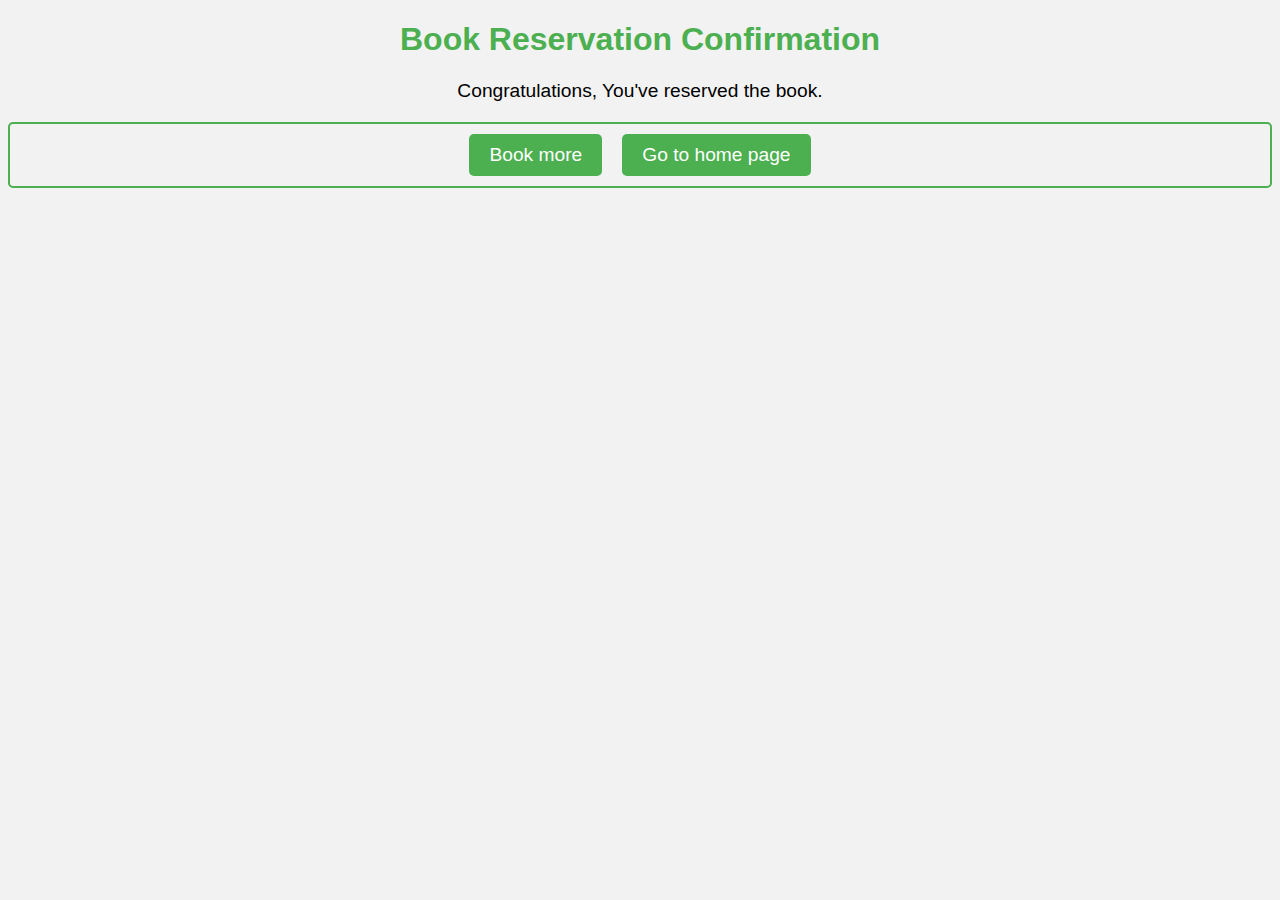
<file: confirm.html>
<!DOCTYPE html>
<html>
<head>
	<title>Book Reservation Confirmation</title>
	<style>
		body {
			background-color: #f2f2f2;
            font-family:'Lucida Sans', 'Lucida Sans Regular', 'Lucida Grande', 'Lucida Sans Unicode', Geneva, Verdana, sans-serif;
		}

		h1 {
			color: #4CAF50;
			text-align: center;
		}

		p {
			font-size: 1.2em;
			margin-bottom: 20px;
			text-align: center;
		}

		.btn-container {
			display: flex;
			justify-content: center;
			align-items: center;
			margin-top: 20px;
			border: 2px solid #4CAF50;
			border-radius: 5px;
			padding: 10px;
		}

		button {
			padding: 10px 20px;
			font-size: 1.2em;
			background-color: #4CAF50;
			color: white;
			border: none;
			border-radius: 5px;
			cursor: pointer;
			transition: background-color 0.3s ease-in-out;
			margin: 0 10px;
		}

		button:hover {
			background-color: #3e8e41;
		}
	</style>
</head>
<body>
	<h1>Book Reservation Confirmation</h1>
	
	<p>Congratulations, You've reserved the book.</p>

	
	<div class="btn-container">
		<button id="book-more-btn">Book more</button>

	
		<button id="go-home-btn">Go to home page</button>
	</div>

	<script>
		
		document.getElementById("book-more-btn").addEventListener("click", function() {
			window.location.href = "reserve.html";
		});

	
        	document.getElementById("go-home-btn").addEventListener("click", function() {
			window.location.href = "smart.html";
		});
	</script>

</body>
</html>
</file>
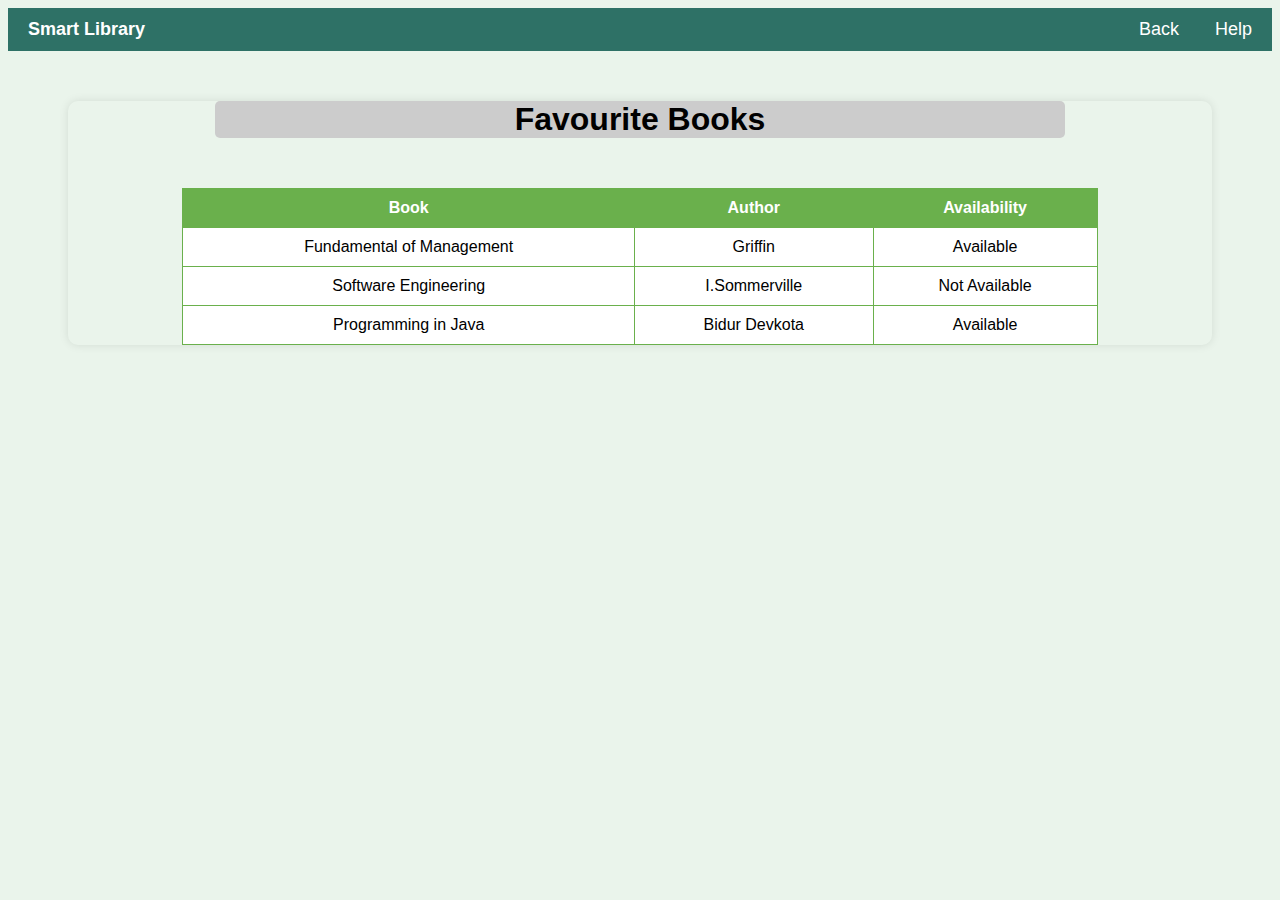
<file: favourite.html>
<!DOCTYPE html>
<html>
<head>
	<title>Book Library</title>
	<style>
		body {
			background-image: url('https://images.wallpaperscraft.com/image/single/books_library_shelves_138556_3840x2160.jpg');
			background-repeat: no-repeat;
			background-size: cover;
			background-color: #EAF4EB;
			font-family:'Lucida Sans', 'Lucida Sans Regular', 'Lucida Grande', 'Lucida Sans Unicode', Geneva, Verdana, sans-serif;
		}

		h1 {
			text-align: center;
			margin-top: 50px;
			margin-bottom: 50px;
		}

		table {
			margin: 0 auto;
			border-collapse: collapse;
			width: 80%;
			margin-top: 20px;
		}

		table, th, td {
			border: 1px solid #6ab04c;
		}

		th, td {
			padding: 10px;
			text-align: center;
		}
        tr{
            background-color: white;
        }

		th {
			background-color: #6ab04c;
			color: white;
		}
        button:hover {
  background-color:#333;
}
.tooltip {
  position: absolute;
  z-index: 1;
  display: none;
  padding: 10px;
  border-radius: 5px;
  background-color: #fff;
  box-shadow: 0px 0px 5px rgba(0, 0, 0, 0.2);
  top: 60px;
  right: 0;
}

.help-link:hover + .tooltip {
  display: block;
}
button:hover {
  background-color:#333;
}

		.navbar {
			background-color: #2E7166;
			overflow: hidden;
			display: flex;
			justify-content: space-between;
			align-items: center;
			padding: 10px;
		}

		.navbar a {
			color: #FFFFFF;
			text-decoration: none;
			margin: 0 10px;
			font-size: 18px;
		}

		.logo {
			font-weight: bold;
			font-size: 24px;
		}
		.data {
			margin: 10px;
            margin-left: 60px;
			margin-right: 60px;
			border-radius: 10px;
			box-shadow: 0px 0px 10px rgba(0, 0, 0, 0.1);
		}
        table {
			margin: auto;
			border-collapse: collapse;
			width: 80%;
			
		}

		table, th, td {
			border: 1px solid #6ab04c;
		}

		th, td {
			padding: 10px;
			text-align: center;
		}

		th {
			background-color: #6ab04c;
			color: white;
		}

		.nav-button {
			background-color: transparent;
			border: none;
			color: #fff;
			cursor: pointer;
			font-size: 16px;
			margin-right: 10px;
		}

		.nav-buttons {
			display: flex;
			align-items: center;
		}

		.nav-buttons button {
			margin-left: 10px;
		}
	</style>
</head>
<body>
	<div class="navbar">
		<a class="logo" href="#">Smart Library</a>

		<div class="nav-buttons">
            <button type="submit" class="nav-button"><a href="reserve.html">Back</a></button>
            <a href="#" class="help-link">Help</a>
            <span class="tooltip">Chairman<br>Suyog Baral<br>Contact:<br>suyogbaral9@gmail.com</span>
        </div>
	</div>
	<div class="data">
		<center><h1 style="background-color: #ccc; width:850px; border-radius: 5px;">Favourite Books</h1></center>
		<table>
			<thead>
				<tr>
					<th>Book</th>
					<th>Author</th>
					<th>Availability</th>
				</tr>
			</thead>
			<tbody>
				<tr>
					<td>Fundamental of Management</td>
					<td>Griffin</td>
					<td>Available</td>
				</tr>
				<tr>
					<td>Software Engineering</td>
					<td>I.Sommerville</td>
					<td>Not Available</td>
				</tr>
				<tr>
					<td>Programming in Java</td>
					<td>Bidur Devkota</td>
					<td>Available</td>
				</tr>
			</tbody>
		</table>
	</div>
</body>
</html>
</file>
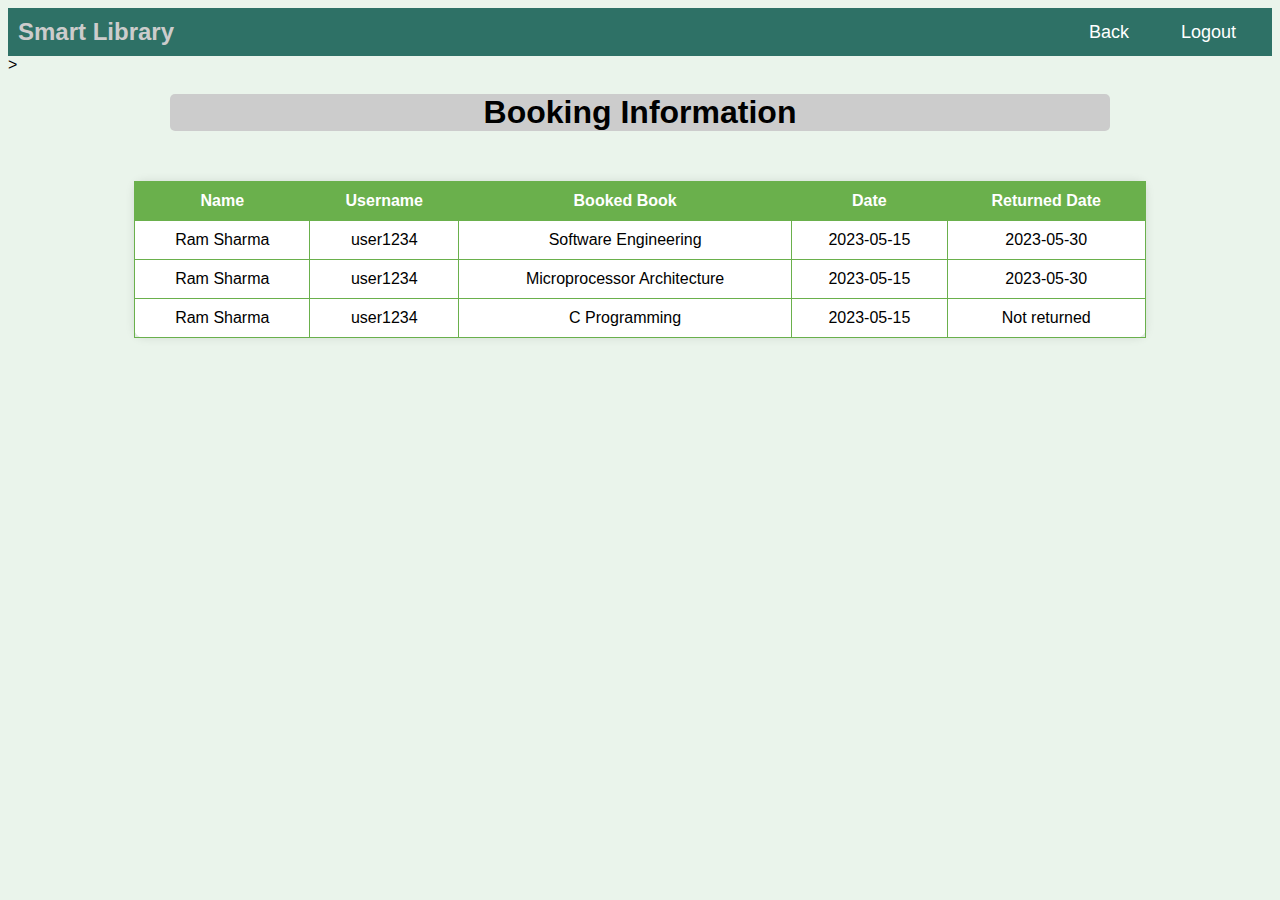
<file: history.html>
<!DOCTYPE html>
<html>
<head>
	<title>Booking Information</title>
	<style>
            body {
            background-image: url('https://images.wallpaperscraft.com/image/single/books_library_shelves_138556_3840x2160.jpg');
			background-repeat: no-repeat;
			background-size: cover;
			background-color: #EAF4EB;
			font-family:'Lucida Sans', 'Lucida Sans Regular', 'Lucida Grande', 'Lucida Sans Unicode', Geneva, Verdana, sans-serif;
		}
		
		h1 {
			text-align: center;
			margin-top: 20px;
			margin-bottom: 10px;
		}


		table {
			border-collapse: collapse;
			width: 80%;
			margin:auto;
		}

		table, th, td {
			border: 1px solid #6ab04c;
		}

		th, td {
			padding: 10px;
			text-align: center;
		}

		th {
			background-color: #6ab04c;
			color: white;
		}

        .navbar {
			background-color: #2E7166;
			overflow: hidden;
			display: flex;
			justify-content: space-between;
			align-items: center;
			padding: 10px;
		}
		
		.navbar a {
			color: #FFFFFF;
			text-decoration: none;
			margin: 0 10px;
			font-size: 18px;
		}
		
		.logo {
			font-weight: bold;
			font-size: 24px;
		}
        .data{
			background-color: #FFFFFF;
			margin: 50px auto;
			padding: 20px;
			border-radius: 10px;
			box-shadow: 0px 0px 10px rgba(0, 0, 0, 0.1);
		}

        .nav-button {
			background-color: transparent;
			border: none;
			color: #fff;
			cursor: pointer;
			font-size: 16px;
            margin-right: 10px;
		}

		.nav-buttons {
			display: flex;
			align-items: center;
		}

		.nav-buttons button {
			margin-left: 10px;
		}

	</style>
</head>
<body>
    <div class="navbar">
		<span class="logo" style="color:#ccc">Smart Library</span>	
		<div class="nav-buttons">
			<button type="submit" class="nav-button"><a href="reserve.html">Back</a></button>
			<button type="submit" class="nav-button" style="box-shadow: #6ab04c;"><a href="smart.html">Logout</a></button>
		</div>
	</div>>
	<center><h1 style="background-color: #ccc; width:940px; border-radius: 5px;">Booking Information</h1></center>

	<table class="data">
		<thead>
			<tr>
				<th>Name</th>
				<th>Username</th>
				<th>Booked Book</th>
				<th>Date</th>
				<th>Returned Date</th>
			</tr>
		</thead>
		<tbody>
			<tr>
				<td>Ram Sharma</td>
				<td>user1234</td>
				<td>Software Engineering</td>
				<td>2023-05-15</td>
				<td>2023-05-30</td>
			</tr>
			<tr>
				<td>Ram Sharma</td>
				<td>user1234</td>
				<td>Microprocessor Architecture</td>
				<td>2023-05-15</td>
				<td>2023-05-30</td>
			</tr>
            <tr>
				<td>Ram Sharma</td>
				<td>user1234</td>
				<td>C Programming</td>
				<td>2023-05-15</td>
				<td>Not returned</td>
			</tr>
		</tbody>
	</table>

</body>
</html>
</file>
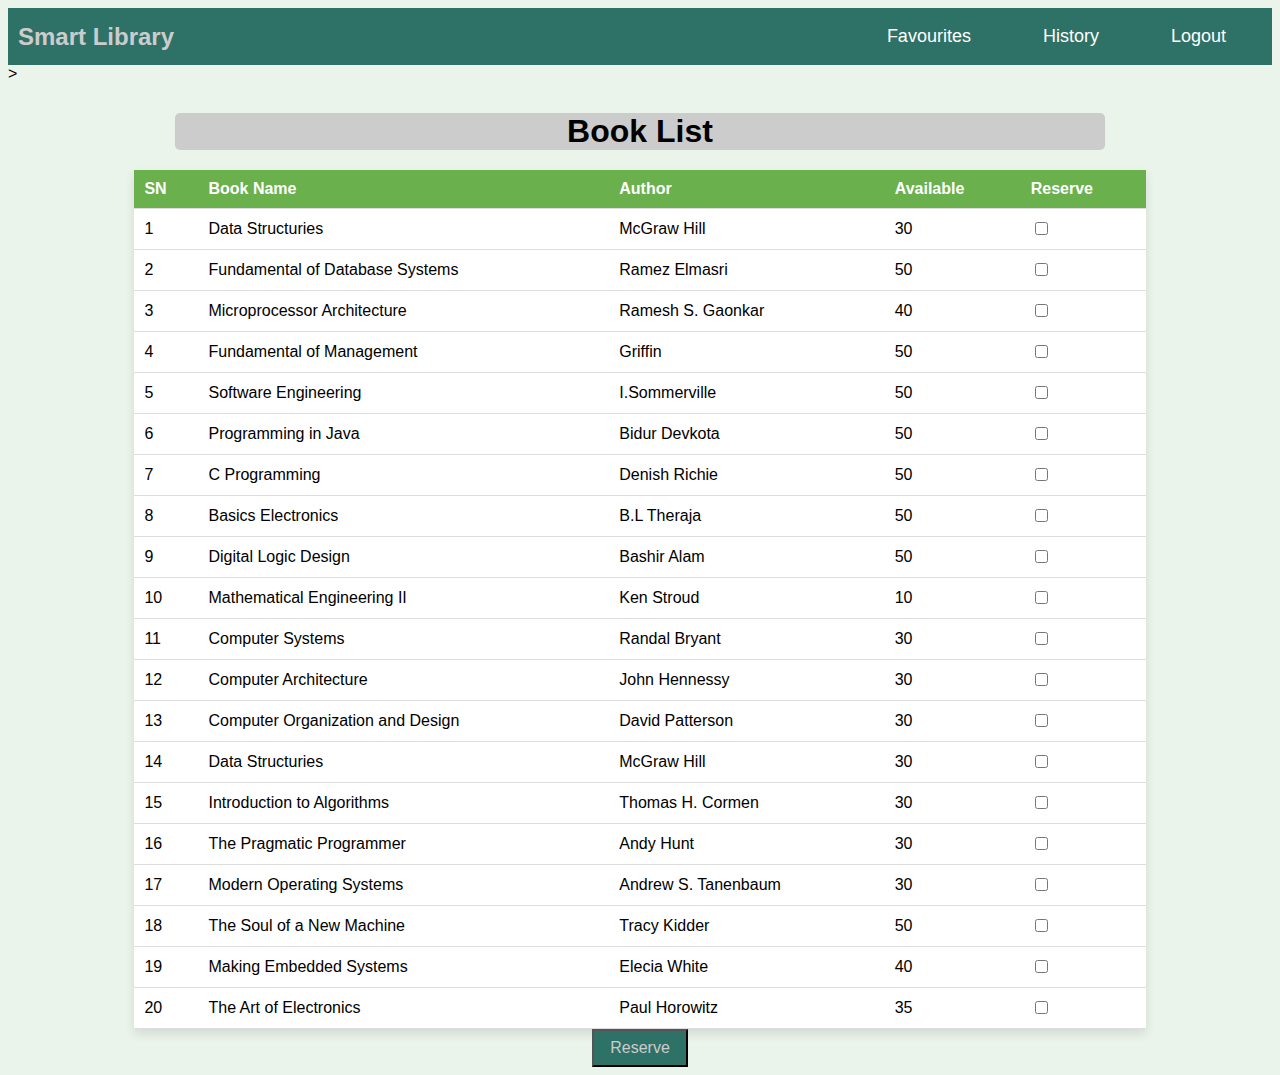
<file: reserve.html>
<!DOCTYPE html>
<html>
<head>
	<title>Book Reservation</title>
	<style>
		button:hover {
  background-color:#333;
  
}
button{
	background-color: #2E7166; 
  padding: 8px 16px; 
  color: #ccc;
font-size: medium; 
}
		body {
			background-image: url('https://images.wallpaperscraft.com/image/single/books_library_shelves_138556_3840x2160.jpg');
			background-repeat: no-repeat;
			background-size: cover;
      background-color: #EAF4EB;
			font-family:'Lucida Sans', 'Lucida Sans Regular', 'Lucida Grande', 'Lucida Sans Unicode', Geneva, Verdana, sans-serif;
		}
		.navbar button:hover {
  background-color:#333;
  
}
		
		h1 {
			text-align: center;
			margin-top: 30px;
			margin-bottom: 20px;
		}
		table {
			margin: auto;
			border-collapse: collapse;
			width: 80%;
			background-color: #fff; 
			box-shadow: 0 5px 10px rgba(0,0,0,0.1); 
		}
		th, td {
			padding: 10px;
			text-align: left;
			border-bottom: 1px solid #ddd; 
		}
		th {
			background-color: #6ab04c; 
			color: #fff; 
		}
		input[type="submit"] {
			display: block;
			margin: 20px auto;
			padding: 10px 20px;
			background-color: #fff; 
			color: #6ab04c; 
			border: none;
			border-radius: 5px;
			cursor: pointer;
			box-shadow: 0 3px 6px rgba(0,0,0,0.1); 
		}
		input[type="submit"]:hover {
			background-color: #6ab04c;
			color: #fff; 
		}
        .navbar {
			background-color: #2E7166;
			overflow: hidden;
			display: flex;
			justify-content: space-between;
			align-items: center;
			padding: 10px;
		}
		
		
        .logo {
			font-weight: bold;
			font-size: 24px;
		}

		.navbar a {
			color: #FFFFFF;
			text-decoration: none;
			margin: 0 10px;
			font-size: 18px;
		}
		.nav-button {
			background-color: transparent;
			border: none;
			color: #fff;
			cursor: pointer;
			font-size: 16px;
			margin-right: 10px;
		}
		.nav-buttons {
			display: flex;
			align-items: center;
		}

		.nav-buttons button {
			margin-left: 10px;
		}
		

		
	</style>
	</style>
</head>
<body>
	
    <div class="navbar">
		<span class="logo" style="color:#ccc">Smart Library</span>	
			
		<div class="nav-buttons">
			<button type="submit" class="nav-button"><a href="favourite.html">Favourites</a></button>
			<button type="submit" class="nav-button"><a href="history.html">History</a></button>
			<button type="submit" class="nav-button" style="box-shadow: #ccc;"><a href="smart.html">Logout</a></button>
		</div>
	</div>>
    <center><h1 style="background-color: #ccc; width:930px; border-radius: 5px;">Book List</h1></center>
	<table>
		<thead>
			<tr>
				<th>SN</th>
				<th>Book Name</th>
				<th>Author</th>
				<th>Available</th>
				<th>Reserve</th>
			</tr>
		</thead>
		<tbody>
			<tr>
				<td>1</td>
				<td>Data Structuries</td>
				<td>McGraw Hill</td>
				<td>30</td>
				<td><input type="checkbox" id="101"></td>
			</tr>
			<tr>
				<td>2</td>
				<td>Fundamental of Database Systems</td>
				<td>Ramez Elmasri</td>
				<td>50</td>
				<td><input type="checkbox" id="102"></td>
			</tr>
			<tr>
				<td>3</td>
				<td>Microprocessor Architecture</td>
				<td>Ramesh S. Gaonkar</td>
				<td>40</td>
				<td><input type="checkbox" id="103"></td>
			</tr>
			<tr>
				<td>4</td>
				<td>Fundamental of Management</td>
				<td>Griffin</td>
				<td>50</td>
				<td><input type="checkbox" id="104"></td>
			</tr>
			<tr>
				<td>5</td>
				<td>Software Engineering</td>
				<td>I.Sommerville</td>
				<td>50</td>
				<td><input type="checkbox" id="105"></td>
			</tr>
			<tr>
				<td>6</td>
				<td>Programming in Java</td>
				<td>Bidur Devkota</td>
				<td>50</td>
				<td><input type="checkbox" id="106"></td>
			</tr>
			<tr>
				<td>7</td>
				<td>C Programming</td>
				<td>Denish Richie</td>
				<td>50</td>
				<td><input type="checkbox" id="107"></td>
			</tr>
			<tr>
				<td>8</td>
				<td>Basics Electronics</td>
				<td>B.L Theraja</td>
				<td>50</td>
				<td><input type="checkbox" id="108"></td>
			</tr>
			<tr>
				<td>9</td>
				<td>Digital Logic Design</td>
				<td>Bashir Alam</td>
				<td>50</td>
				<td><input type="checkbox" id="109"></td>
			</tr>
			<tr>
				<td>10</td>
				<td>Mathematical Engineering II</td>
				<td>Ken Stroud</td>
				<td>10</td>
				<td><input type="checkbox" id="110"></td>
			</tr>
			<tr>
				<td>11</td>
				<td>Computer Systems</td>
				<td>Randal Bryant</td>
				<td>30</td>
				<td><input type="checkbox" id="111"></td>
			</tr>
			<tr>
				<td>12</td>
				<td>Computer Architecture</td>
				<td>John Hennessy</td>
				<td>30</td>
				<td><input type="checkbox" id="112"></td>
			</tr>
			<tr>
				<td>13</td>
				<td>Computer Organization and Design</td>
				<td>David Patterson</td>
				<td>30</td>
				<td><input type="checkbox" id="113"></td>
			</tr>
			<tr>
				<td>14</td>
				<td>Data Structuries</td>
				<td>McGraw Hill</td>
				<td>30</td>
				<td><input type="checkbox" id="114"></td>
			</tr>
			<tr>
				<td>15</td>
				<td>Introduction to Algorithms</td>
				<td>Thomas H. Cormen</td>
				<td>30</td>
				<td><input type="checkbox" id="115"></td>
			</tr>
			<tr>
				<td>16</td>
				<td>The Pragmatic Programmer</td>
				<td>Andy Hunt</td>
				<td>30</td>
				<td><input type="checkbox" id="116"></td>
			</tr>
			<tr>
				<td>17</td>
				<td>Modern Operating Systems</td>
				<td>Andrew S. Tanenbaum</td>
				<td>30</td>
				<td><input type="checkbox" id="117"></td>
			</tr>
			<tr>
				<td>18</td>
				<td>The Soul of a New Machine</td>
				<td>Tracy Kidder</td>
				<td>50</td>
				<td><input type="checkbox" id="118"></td>
			</tr>
			<tr>
				<td>19</td>
				<td>Making Embedded Systems</td>
				<td>Elecia White</td>
				<td>40</td>
				<td><input type="checkbox" id="119"></td>
			</tr>
			<tr>
				<td>20</td>
				<td>The Art of Electronics</td>
				<td>Paul Horowitz</td>
				<td>35</td>
				<td><input type="checkbox" id="120"></td>
			</tr>
		</tbody>
	</table>
	
    <div style="text-align: center;">
        <button onclick="if(validateForm()){ window.location.replace('confirm.html'); }">Reserve</button>
	</div>

      
	<script>
		function validateForm() {
			let checkboxes = document.querySelectorAll("input[type='checkbox']");
			let checked = false;
			for (let i = 0; i < checkboxes.length; i++) {
				if (checkboxes[i].checked) {
					checked = true;
					break;
				}
			}
			if (!checked) {
				alert("Please select at least one book.");
				return false;
			}
			return true;
		}
	</script>
      
</body>
</html>
</file>
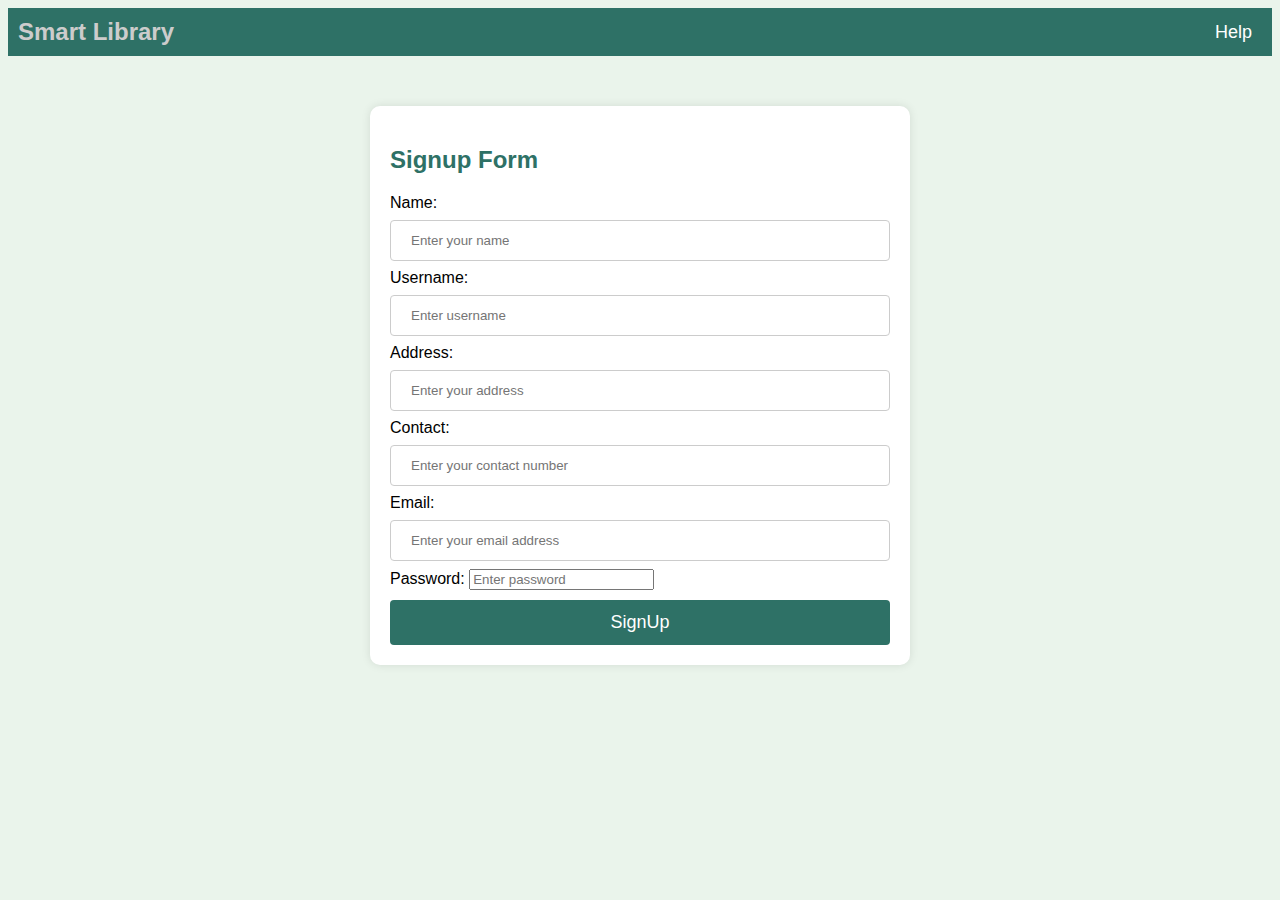
<file: signuppage.html>
<!DOCTYPE html>
<html>
<head>
	<title>Signup Page</title>
	<style>
		body {
            background-image: url('https://images.wallpaperscraft.com/image/single/books_library_shelves_138556_3840x2160.jpg');
			background-repeat: no-repeat;
			background-size: cover;
			background-color: #EAF4EB;
			font-family:'Lucida Sans', 'Lucida Sans Regular', 'Lucida Grande', 'Lucida Sans Unicode', Geneva, Verdana, sans-serif;
		}
		
		button:hover {
  background-color:#333;
}
.tooltip {
  position: absolute;
  z-index: 1;
  display: none;
  padding: 10px;
  border-radius: 5px;
  background-color: #fff;
  box-shadow: 0px 0px 5px rgba(0, 0, 0, 0.2);
  top: 60px;
  right: 0;
}

.help-link:hover + .tooltip {
  display: block;
}
button:hover {
  background-color:#333;
}
		.logo {
			font-weight: bold;
			font-size: 24px;
		}

		.navbar {
			background-color: #2E7166;
			overflow: hidden;
			display: flex;
			justify-content: space-between;
			align-items: center;
			padding: 10px;
		}

		.navbar a {
			color: #FFFFFF;
			text-decoration: none;
			margin: 0 10px;
			font-size: 18px;
		}

		.form-container {
			background-color: #FFFFFF;
			max-width: 500px;
			margin: 50px auto;
			padding: 20px;
			border-radius: 10px;
			box-shadow: 0px 0px 10px rgba(0, 0, 0, 0.1);
		}

		.form-container input[type=text], .form-container input[type=email], .form-container input[type=tel] {
			width: 100%;
			padding: 12px 20px;
			margin: 8px 0;
			display: inline-block;
			border: 1px solid #ccc;
			border-radius: 4px;
			box-sizing: border-box;
		}

		.form-container button {
			background-color: #2E7166;
			color: #FFFFFF;
			padding: 12px 20px;
			border: none;
			border-radius: 4px;
			cursor: pointer;
			width: 100%;
			margin-top: 10px;
			font-size: 18px;
		}

		.form-container button:hover {
			background-color: #1A4731;
		}

		

	</style>
</head>
<body>
	<div class="navbar">
		<span class="logo" style="color:#ccc">Smart Library</span>
		<a href="#" class="help-link">Help</a>
		<span class="tooltip">Chairman<br>Suyog Baral<br>Contact:<br>suyogbaral9@gmail.com</span>
	  </div>

	<div class="form-container">
		<h2 style="color: #2E7166;">Signup Form</h2>
		<form onsubmit="return validateForm()">
			<label for="name">Name:</label>
			<input type="text" id="name" name="name" placeholder="Enter your name" required>

			<label for="name">Username:</label>
			<input type="text" id="username" name="username" placeholder="Enter username" required>
		
			<label for="address">Address:</label>
			<input type="text" id="address" name="address" placeholder="Enter your address" required>
		
			<label for="contact">Contact:</label>
			<input type="tel" id="contact" name="contact" placeholder="Enter your contact number" required>
		
			<label for="email">Email:</label>
			<input type="email" id="email" name="email" placeholder="Enter your email address" required>

			<label for="password">Password:</label>
		<input type="password" id="password" name="password" placeholder="Enter password" required>
		
			<button type="submit">SignUp</button>
		</form>
		
		<script>
		function validateForm() {
			let nameInput = document.getElementById("name");
			let addressInput = document.getElementById("address");
			let contactInput = document.getElementById("contact");
			let emailInput = document.getElementById("email");
			let passwordInput = document.getElementById("password");
			let usernameInput = document.getElementById("username");
		
			if (nameInput.value.trim() == "") {
				alert("Please enter your name.");
				return false;
			}
		
			if (addressInput.value.trim() == "") {
				alert("Please enter your address.");
				return false;
			}

			if (usernameInput.value.trim() == "") {
				alert("Please enter username.");
				return false;
			}

			if (passwordInput.value.trim() == "" || passwordInput.value.trim() < 8) {
				alert("Please enter a valid 8-digit passowrd.");
				return false;
			}
		
			if (contactInput.value.trim() == "" || contactInput.value.trim().length != 10 || isNaN(contactInput.value.trim())) {
				alert("Please enter a valid 10-digit contact number.");
				return false;
			}
		
			if (emailInput.value.trim() == "") {
				alert("Please enter your email address.");
				return false;
			}
		
			return true;
		}
		
		document.querySelector('form').addEventListener('submit', (e) => {
			e.preventDefault();
			if (validateForm()) {
				window.location.replace('smart.html');
			}
		});
		</script>
		
		
	</div>

</body>
</html>
</file>
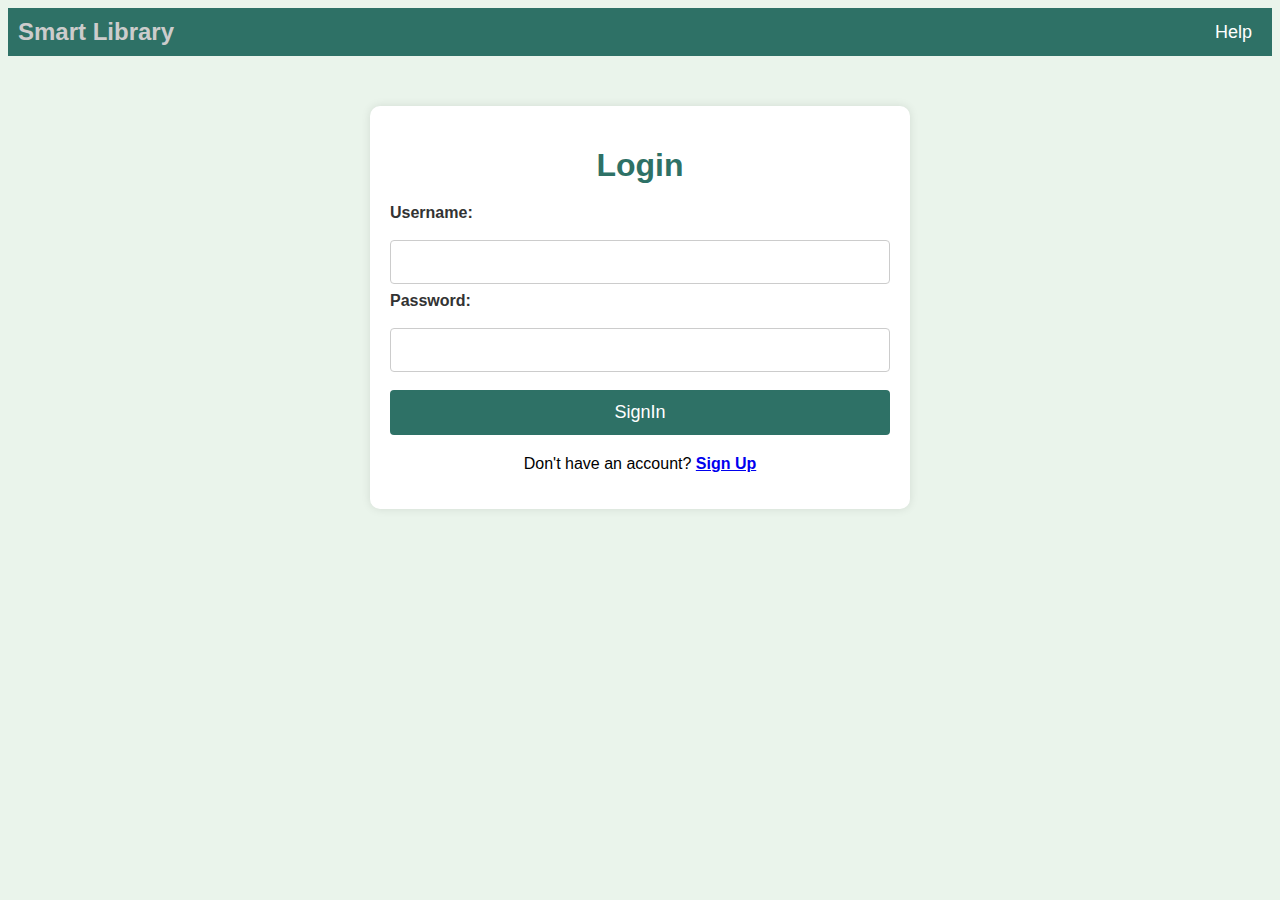
<file: smart.html>
<!DOCTYPE html>
<html>
<head>
	<title>Smart Library - Login</title>	
	<style>
		body {
			background-image: url('https://images.wallpaperscraft.com/image/single/books_library_shelves_138556_3840x2160.jpg');
			background-repeat: no-repeat;
			background-size: cover;
      background-color: #EAF4EB;
			font-family:'Lucida Sans', 'Lucida Sans Regular', 'Lucida Grande', 'Lucida Sans Unicode', Geneva, Verdana, sans-serif;
		}
		fieldset {
			margin: 0 auto;
			width: 300px;
			background-color: #fff;
			padding: 100px;
			border-radius: 10px;
			box-shadow: 0 0 10px rgba(0,0,0,0.3);
		}
		
		h1 {
			text-align: center;
			margin-bottom: 20px;
			color: #2E7166;
		}
		
		label {
			display: block;
			margin-bottom: 10px;
			color: #333;
			font-size: 16px;
			font-weight: bold;
		}	
		input[type="text"], input[type="password"] {
			width: 100%;
			padding: 10px;
			border:#333;
			border-radius: 5px;
			margin-bottom: 20px;
			box-sizing: border-box;
			font-size: 16px;
		}b 
		button[type="submit"] {
			background-color: #2E7166;
			color: #fff;
			border: none;
			border-radius: 5px;
			padding: 10px 20px;
			font-size: 16px;
			cursor: pointer;
		}
		
		.signup {
			text-align: center;
			margin-top: 20px;
		}
		
		.signup a {
			color: #2E7166
			text-decoration: none;
			font-weight: bold;
		}
		
    .form-container {
			background-color: #FFFFFF;
			max-width: 500px;
			margin: 50px auto;
			padding: 20px;
			border-radius: 10px;
			box-shadow: 0px 0px 10px rgba(0, 0, 0, 0.1);
		}

    .form-container input[type=text], .form-container input[type=password]{
			width: 100%;
			padding: 12px 20px;
			margin: 8px 0;
			display: inline-block;
			border: 1px solid #ccc;
			border-radius: 4px;
			box-sizing: border-box;
		}
    .form-container button {
			background-color: #2E7166;
			color: #FFFFFF;
			padding: 12px 20px;
			border: none;
			border-radius: 4px;
			cursor: pointer;
			width: 100%;
			margin-top: 10px;
			font-size: 18px;
		}
    
		.navbar {
			background-color: #2E7166;
			overflow: hidden;
			display: flex;
			justify-content: space-between;
			align-items: center;
			padding: 10px;
		}
		
		.navbar a {
			color: #FFFFFF;
			text-decoration: none;
			margin: 0 10px;
			font-size: 18px;
		}
		
		.logo {
			font-weight: bold;
			font-size: 24px;
		}

		.tooltip {
  position: absolute;
  z-index: 1;
  display: none;
  padding: 10px;
  border-radius: 5px;
  background-color: #fff;
  box-shadow: 0px 0px 5px rgba(0, 0, 0, 0.2);
  top: 60px;
  right: 0;
}

.help-link:hover + .tooltip {
  display: block;
}
button:hover {
  background-color:#333;
}
	</style>
</head>
<body>	
	<div class="navbar">
		<span class="logo" style="color:#ccc">Smart Library</span>
		<a href="#" class="help-link">Help</a>
		<span class="tooltip">Chairman<br>Suyog Baral<br>Contact:<br>suyogbaral9@gmail.com</span>
	  </div>
  <div class="form-container">
	<form name="loginForm" onsubmit="return validateForm()">
		<h1>Login</h1>
		<label for="username">Username:</label>
		<input type="text" id="username" name="username" required>
		<label for="password">Password:</label>
		<input type="password" id="password" name="password" required>
		<button type="submit" onclick="return validateForm()">SignIn</button>
		<div class="signup">
			<p>Don't have an account? <a href="signuppage.html">Sign Up</a></p>
		</div>
	</form>	
	<script>
		function validateForm() {
    var username = document.forms["loginForm"]["username"].value;
    var password = document.forms["loginForm"]["password"].value;
    if (username === "" || password === "") {
        alert("Please fill in all the required fields.");
        return false;
    } else if (username === "user1234" && password === "pass1234") {
        window.location.replace("reserve.html");
        return false;
    } else {
        alert("Invalid username or password.");
        return false;
    }
}
	</script>
</body>
</html>
</file>
